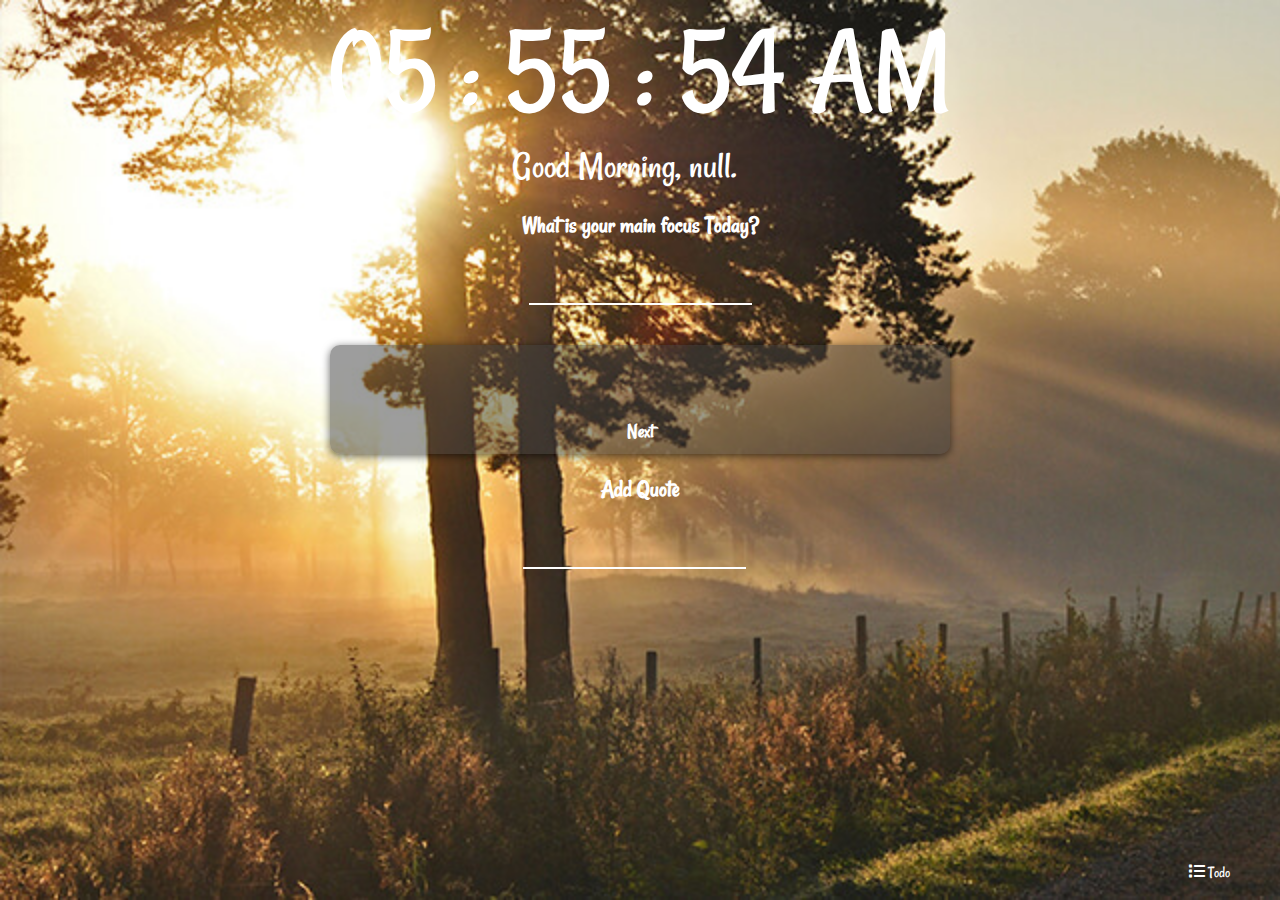
<file: main.html>
<!DOCTYPE html>
<html lang="en">
<head>
    <meta charset="UTF-8">
    <meta http-equiv="X-UA-Compatible" content="IE=edge">
    <meta name="viewport" content="width=device-width, initial-scale=1.0">
    <title>Momentum App</title>
    <link rel="stylesheet" href="style.css">
    <link rel="stylesheet" href="https://cdnjs.cloudflare.com/ajax/libs/font-awesome/5.15.4/css/all.min.css"/>
</head>
<body onload="realtimeClock()">
   
<div class="fullWrap">
       <!-- Display the time  -->
    <div class="main-container">

        <div id="clock"></div>
        
        <!-- Display the Greetings  -->
        <div class="greetings">
            <span id="greet"></span>
            <span id="result-firstname" ></span>
            <span class="icon1"><i id="pen" class="fas fa-pen"></i></span>
            
            <form  method="get" id='form1'>
                <input id="first-name" type="text" class="no-outline" required>
                <span><i id="close1" class="fas fa-times-circle"></i></span>
                <div class="button">
                    <input type="submit" onclick="setName()" value=">>">
                </div>
            </form>
        </div>
        <!-- Display the main focus today  -->
        <div class="today">
            <h2 id="focusToday"></h2>
            <form  method="get" id='form'>
                <input id="main-focus" type="text" class="no-outline" required>
                <div class="button">
                    <input id="btnFocus" type="submit" onclick="setToday1()" value=">>">
                </div>
            </form>
            <div class="content">
                <h2 id="content"></h2>
            </div>
        </div>
    </div>
   
</div> 
  <!-- Display the qoute  -->

<div class="qoutes">
    <div class="qoutes-container">
        <h1 class="quote"></h1>
        <p class="author"></p>
        <div class="buttons">
            <button class="next">Next</button>
        </div>
    </div>
</div>

<div class="newquote">
    <h2 id="addQuote"></h2>
    <form method="get" id='newquote'>
        <input id="newquote1" type="text" class="no-outline" required>
        <div class="button">
            <input id="btnquote" type="submit" onclick="setQuote()" value="">
        </div>
        <div class="content ">
            <h2 id="addnewQuote"></h2>
        </div>
    </form>
</div>

<!-- Display todo -->


    <div class="wrapper" id= "wrapper">
            <header>Todo List</header>
            <span id="close"><i class="fas fa-times-circle"></i></span>
            <div class="inputField">
            <input type="text" placeholder="Add your new todo">
            <button><i class="fas fa-plus"></i></button>
            </div>

            <ul class="todoList">
            <!-- data comes from local storage --> 
            </ul>

            <div class="footer">
                <span>You have <span class="pendingTasks"></span> pending tasks</span>
                <button>Clear All</button>
            </div>
    </div>

    <div class="todo">
      <h2 id="todo"><span><i class="fas fa-list"></i></span> Todo</h2>
    </div>

    <script src="Scripts/qoute.js"></script>
    <script src="Scripts/todolist.js"></script>
    <script src="Scripts/script.js"></script>
    <script src="Scripts/storage.js"></script>
</body>
</html>
</file>
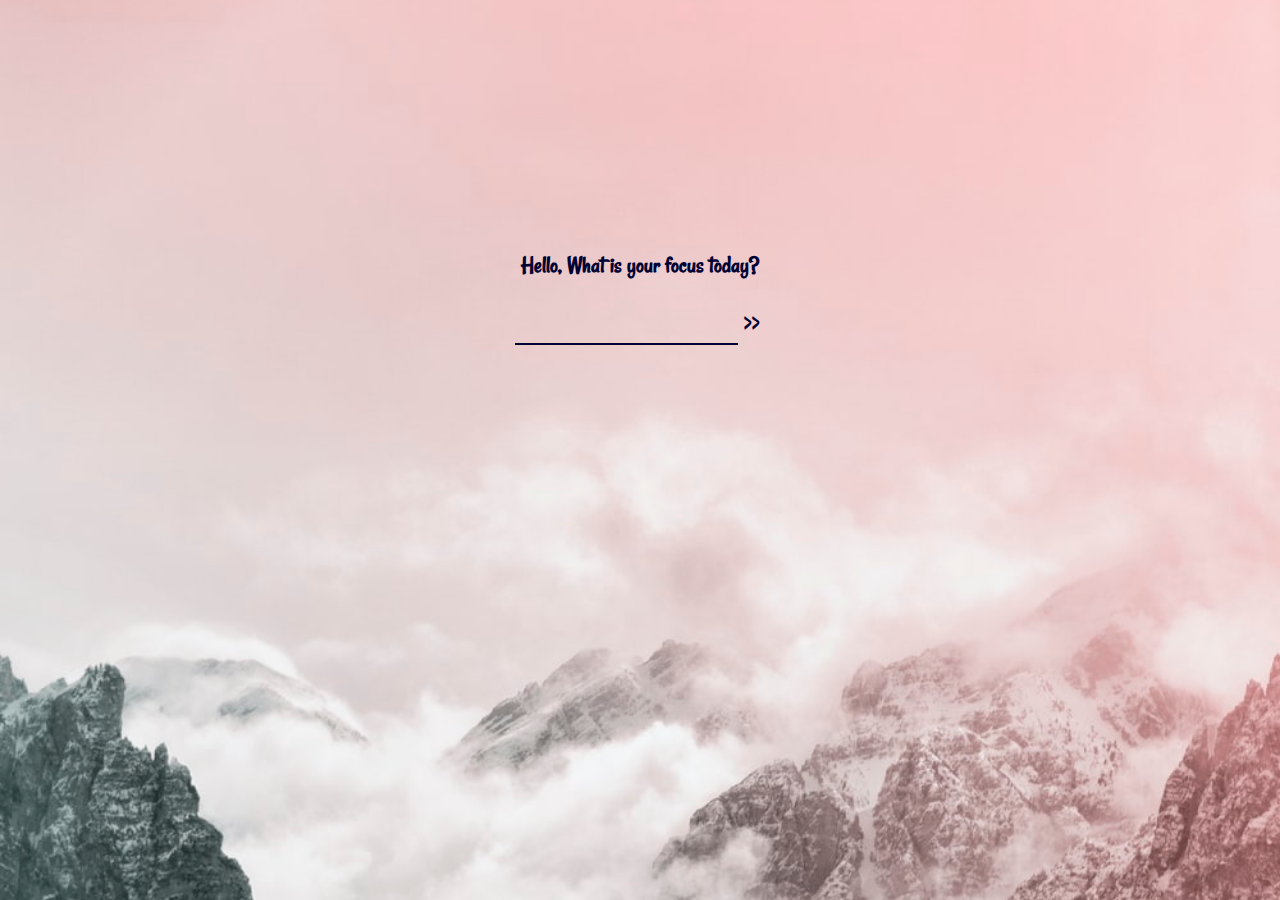
<file: today.html>
<!DOCTYPE html>
<html lang="en">
<head>
    <meta charset="UTF-8">
    <meta http-equiv="X-UA-Compatible" content="IE=edge">
    <meta name="viewport" content="width=device-width, initial-scale=1.0">
    <title>Momentum App</title>
    <link rel="stylesheet" href="welcome.css">
</head>
<body onload="realtimeClock()">
    <div class="container">
        <h2>Hello, What is your focus today?</h2>
        <form action="main.html" method="get">
            <input id="focus-today" type="text" class="no-outline" required>
            <div class="button">
                <input type="submit" onclick="setToday()" value=">>"> 
            </div>
        </form>
    </div>
    <script src="Scripts/script.js"></script>
    <script src="Scripts/storage.js"></script>
</body>
</html>
</file>
<file: style.css>
@import url("https://fonts.googleapis.com/css2?family=Aclonica&family=Asul&family=Rancho&display=swap");
:root {
  --primary-color: #fff;
}

html, body {
  margin: 0;
  width: 100%;
  font-family: 'Rancho', cursive;
  min-height: 100vh;
  -o-object-fit: cover;
     object-fit: cover;
  -webkit-box-align: center;
      -ms-flex-align: center;
          align-items: center;
  background-size: cover;
  background-position: center;
  overflow: hidden;
}

.fullWrap {
  display: -webkit-box;
  display: -ms-flexbox;
  display: flex;
  -webkit-box-pack: center;
      -ms-flex-pack: center;
          justify-content: center;
}

#clock {
  display: -ms-grid;
  display: grid;
  color: var(--primary-color);
  font-size: 9vw;
  -webkit-box-pack: center;
      -ms-flex-pack: center;
          justify-content: center;
  -webkit-box-align: center;
      -ms-flex-align: center;
          align-items: center;
}

.greetings {
  color: var(--primary-color);
  text-align: center;
  font-size: 3vw;
}

.greetings #form1 {
  display: none;
}

.greetings #form1 .button {
  display: none;
}

#close1 {
  font-weight: lighter;
}

#close1:hover {
  color: #b92106;
}

.icon1 i {
  font-size: 1.5rem;
  cursor: pointer;
  opacity: 0;
}

.icon1 i:hover {
  opacity: 1;
}

button {
  background: transparent;
  border: none;
}

.content span i {
  opacity: 0;
  color: #b92106;
  -webkit-transition: all 0.2s ease;
  transition: all 0.2s ease;
  font-weight: lighter;
}

.content span i:hover {
  opacity: 1;
  cursor: pointer;
}

h2 {
  color: var(--primary-color);
  text-align: center;
}

form {
  display: -webkit-box;
  display: -ms-flexbox;
  display: flex;
  -webkit-box-pack: center;
      -ms-flex-pack: center;
          justify-content: center;
  -webkit-box-align: center;
      -ms-flex-align: center;
          align-items: center;
}

form input {
  background: transparent;
  font-size: 2rem;
  color: var(--primary-color);
  text-align: center;
  font-family: inherit;
}

form .no-outline {
  border-top-style: hidden;
  border-right-style: hidden;
  border-left-style: hidden;
  border-bottom: 2px solid var(--primary-color);
  background-color: transparent;
}

form .button input {
  border: none;
  cursor: pointer;
}

form .button input:hover {
  color: #fff;
}

.no-outline:focus {
  outline: none;
}

#btnFocus {
  display: none;
}

form .fa-times-circle {
  font-size: 1.5rem;
  cursor: pointer;
}

/* today content styling  */
/* today content styling  */
/* today content styling  */
.today .content {
  display: -webkit-box;
  display: -ms-flexbox;
  display: flex;
  -webkit-box-pack: center;
      -ms-flex-pack: center;
          justify-content: center;
}

.today .content h2 {
  font-size: 1.5rem;
}

/* qoute style  */
.qoutes {
  display: -webkit-box;
  display: -ms-flexbox;
  display: flex;
  -webkit-box-pack: center;
      -ms-flex-pack: center;
          justify-content: center;
  -webkit-box-align: center;
      -ms-flex-align: center;
          align-items: center;
  -webkit-box-orient: vertical;
  -webkit-box-direction: normal;
      -ms-flex-direction: column;
          flex-direction: column;
}

.qoutes-container {
  display: -webkit-box;
  display: -ms-flexbox;
  display: flex;
  -webkit-box-orient: vertical;
  -webkit-box-direction: normal;
      -ms-flex-direction: column;
          flex-direction: column;
  -webkit-box-align: center;
      -ms-flex-align: center;
          align-items: center;
  padding: 10px;
  width: 600px;
  height: 30%;
  -webkit-box-shadow: 0 2px 8px rgba(0, 0, 0, 0.6);
          box-shadow: 0 2px 8px rgba(0, 0, 0, 0.6);
  border-radius: 10px;
  background-color: rgba(60, 60, 60, 0.5);
}

.qoutes h1 {
  text-align: center;
  font-style: italic;
  font-weight: lighter;
  font-size: 1rem;
  color: var(--primary-color);
}

.author {
  color: var(--secondary-color);
  font-size: 20px;
  font-size: 1rem;
  color: var(--primary-color);
}

.buttons {
  display: -webkit-box;
  display: -ms-flexbox;
  display: flex;
  -webkit-box-pack: center;
      -ms-flex-pack: center;
          justify-content: center;
  -webkit-box-align: center;
      -ms-flex-align: center;
          align-items: center;
  margin-top: 10px;
}

.buttons .next {
  font-family: 'Rancho', cursive;
}

.buttons button {
  cursor: pointer;
  border: none;
  color: var(--primary-color);
  font-size: 20px;
  font-weight: 700;
}

.buttons button:hover {
  color: tomato;
}

button:focus {
  outline: none;
}

.fa-twitter {
  margin-right: 5px;
}

/* weather style */
.container {
  position: absolute;
  width: 300px;
  background: transparent;
  right: 1px;
}

.notification {
  background-color: #f8d7da;
  display: none;
}

.notification p {
  color: #721c24;
  font-size: 1.2em;
  margin: 0;
  text-align: center;
  padding: 10px 0;
}

.weather-container {
  width: 300px;
  height: 260px;
  background: transparent;
}

.weather-icon {
  width: 300px;
  height: 128px;
}

.weather-icon img {
  display: block;
  margin: 0 auto;
}

.temperature-value {
  width: 300px;
  height: 60px;
}

.temperature-value p {
  padding: 0;
  margin: 0;
  color: #fff;
  font-size: 2rem;
  text-align: center;
  cursor: pointer;
}

.temperature-value span {
  color: #fff;
  font-size: 0.5em;
}

.temperature-description p {
  margin: 0;
  color: #fff;
  text-align: center;
  font-size: 1.2em;
}

.location p {
  margin: 0;
  padding: 0;
  color: #fff;
  text-align: center;
  font-size: 0.8em;
}

/* todo style  */
.wrapper {
  position: absolute;
  right: -500px;
  top: 25%;
  background-color: rgba(60, 60, 60, 0.5);
  max-width: 200px;
  width: 100%;
  margin: 120px auto;
  padding: 25px;
  border-radius: 5px;
  -webkit-box-shadow: 0 2px 8px rgba(0, 0, 0, 0.6);
          box-shadow: 0 2px 8px rgba(0, 0, 0, 0.6);
}

.wrapper header {
  font-size: 10px;
  text-align: center;
  font-weight: 600;
}

.wrapper #close {
  position: absolute;
  right: 10px;
  top: 10px;
}

.wrapper #close i {
  color: #D4AF37;
}

.wrapper #close i:hover {
  color: #e74c3c;
}

.wrapper .inputField {
  margin: 20px 0;
  width: 100%;
  display: -webkit-box;
  display: -ms-flexbox;
  display: flex;
  height: 25px;
}

.inputField input {
  width: 85%;
  height: 100%;
  outline: none;
  border-radius: 3px;
  border: 1px solid #ccc;
  font-size: 10px;
  padding-left: 15px;
  -webkit-transition: all 0.3s ease;
  transition: all 0.3s ease;
  font-family: inherit;
}

.inputField input:focus {
  border-color: var(--primary-color);
}

.inputField button {
  width: 30px;
  height: 100%;
  border: none;
  color: #fff;
  margin-left: 5px;
  font-size: 21px;
  outline: none;
  background: #000333;
  cursor: pointer;
  border-radius: 3px;
  opacity: 0.6;
  pointer-events: none;
  -webkit-transition: all 0.3s ease;
  transition: all 0.3s ease;
}

.inputField button:hover,
.footer button:hover {
  background: 000033;
}

.inputField button.active {
  opacity: 1;
  pointer-events: auto;
}

.wrapper .todoList {
  max-height: 100px;
  overflow-y: auto;
}

.todoList li {
  position: relative;
  list-style: none;
  margin-bottom: 2px;
  border-radius: 3px;
  padding: 2px 2px 2px 2px;
  cursor: default;
  overflow: hidden;
  word-wrap: break-word;
  background: transparent;
  color: #fff;
}

.todoList li .icon {
  position: absolute;
  right: -65px;
  top: 50%;
  -webkit-transform: translateY(-50%);
          transform: translateY(-50%);
  background: transparent;
  width: 10px;
  text-align: center;
  color: #fff;
  padding: 10px 15px;
  border-radius: 0 3px 3px 0;
  cursor: pointer;
  -webkit-transition: all 0.2s ease;
  transition: all 0.2s ease;
}

.todoList li:hover {
  color: var(--primary-color);
}

.todoList li:hover .icon {
  right: 0px;
}

.todoList li:hover .icon i:hover {
  color: red;
}

.wrapper .footer {
  display: -webkit-box;
  display: -ms-flexbox;
  display: flex;
  width: 100%;
  margin-top: 20px;
  -webkit-box-align: center;
      -ms-flex-align: center;
          align-items: center;
  -webkit-box-pack: justify;
      -ms-flex-pack: justify;
          justify-content: space-between;
  color: #ccc;
}

.footer button {
  padding: 6px 10px;
  border-radius: 3px;
  border: none;
  outline: none;
  color: #fff;
  font-weight: 400;
  font-size: 10px;
  margin-left: 5px;
  background: #000033;
  cursor: pointer;
  -webkit-user-select: none;
     -moz-user-select: none;
      -ms-user-select: none;
          user-select: none;
  opacity: 0.6;
  pointer-events: none;
  -webkit-transition: all 0.3s ease;
  transition: all 0.3s ease;
  font-family: inherit;
}

.footer button.active {
  opacity: 1;
  pointer-events: auto;
}

.footer span {
  font-size: 10px;
}

.todo {
  position: absolute;
  right: 50px;
  bottom: 5px;
}

.todo h2 {
  color: #fff;
  font-weight: lighter;
  font-size: 1rem;
  cursor: pointer;
}

.todo h2:hover {
  color: #e74c3c;
}
/*# sourceMappingURL=style.css.map */
</file>
<file: welcome.css>
@import url("https://fonts.googleapis.com/css2?family=Aclonica&family=Asul&family=Rancho&display=swap");
html, body {
  margin: 0;
  width: 100%;
  font-family: 'Rancho', cursive;
  min-height: 100vh;
  -o-object-fit: cover;
     object-fit: cover;
  -webkit-box-align: center;
      -ms-flex-align: center;
          align-items: center;
  background: url(./images/bg.jpg) no-repeat;
  background-size: cover;
  background-position: center;
}

.container {
  display: -webkit-box;
  display: -ms-flexbox;
  display: flex;
  -webkit-box-orient: vertical;
  -webkit-box-direction: normal;
      -ms-flex-direction: column;
          flex-direction: column;
  padding: 18%;
}

.logo {
  margin-top: 1rem;
  text-align: center;
}

.logo img {
  height: 6rem;
  border-radius: 50%;
  border: 3px solid #000033;
}

h2 {
  color: #000033;
  text-align: center;
}

form {
  display: -webkit-box;
  display: -ms-flexbox;
  display: flex;
  -webkit-box-pack: center;
      -ms-flex-pack: center;
          justify-content: center;
  -webkit-box-align: center;
      -ms-flex-align: center;
          align-items: center;
}

form input {
  background: transparent;
  font-size: 2rem;
  color: #000033;
  text-align: center;
  font-family: inherit;
}

form .no-outline {
  border-top-style: hidden;
  border-right-style: hidden;
  border-left-style: hidden;
  border-bottom: 2px solid #000033;
  background-color: transparent;
}

form .no-outline:focus {
  outline: none;
}

form .button input {
  border: none;
  cursor: pointer;
}

form .button input:hover {
  color: #fff;
}
/*# sourceMappingURL=welcome.css.map */
</file>
